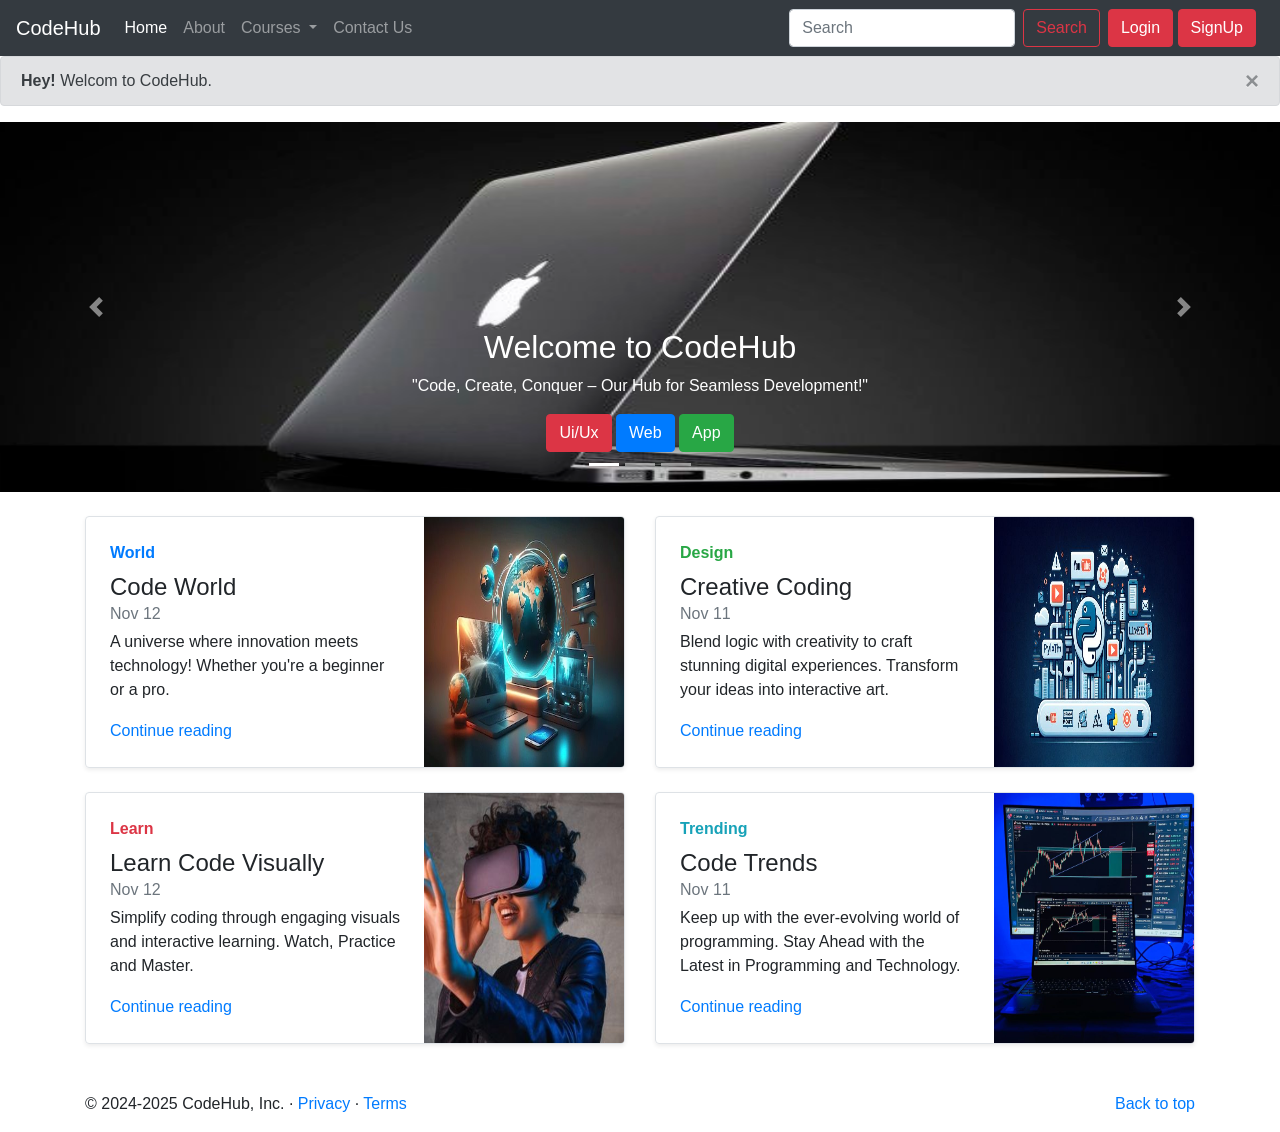
<file: index.html>
<!doctype html>
<html lang="en">

<head>
    <!-- Required meta tags -->
    <meta charset="utf-8">
    <meta name="viewport" content="width=device-width, initial-scale=1, shrink-to-fit=no">

    <!-- Bootstrap CSS -->
    <link rel="stylesheet" href="https://cdn.jsdelivr.net/npm/bootstrap@4.4.1/dist/css/bootstrap.min.css"
        integrity="sha384-Vkoo8x4CGsO3+Hhxv8T/Q5PaXtkKtu6ug5TOeNV6gBiFeWPGFN9MuhOf23Q9Ifjh" crossorigin="anonymous">

    <link rel="stylesheet" href="style.css">
    <link rel = "shortcut icon" href="images/code-logo.png" type="images/x-icon">
    <title>CodeHub</title>
</head>

<body>
    <nav class="navbar navbar-expand-lg navbar-dark bg-dark">
        <a class="navbar-brand" href="#">CodeHub</a>
        <button class="navbar-toggler" type="button" data-toggle="collapse" data-target="#navbarSupportedContent"
            aria-controls="navbarSupportedContent" aria-expanded="false" aria-label="Toggle navigation">
            <span class="navbar-toggler-icon"></span>
        </button>

        <div class="collapse navbar-collapse" id="navbarSupportedContent">
            <ul class="navbar-nav mr-auto">
                <li class="nav-item active">
                    <a class="nav-link" href="index.html">Home <span class="sr-only">(current)</span></a>
                </li>
                <li class="nav-item">
                    <a class="nav-link" href="about.html">About</a>
                </li>
                <li class="nav-item dropdown">
                    <a class="nav-link dropdown-toggle" href="" id="navbarDropdown" role="button"
                        data-toggle="dropdown" aria-haspopup="true" aria-expanded="false">
                        Courses
                    </a>
                    <div class="dropdown-menu" aria-labelledby="navbarDropdown">
                        <a class="dropdown-item" href="https://www.geeksforgeeks.org/web-development/">Web Development</a>
                        <a class="dropdown-item" href="https://www.geeksforgeeks.org/how-to-get-started-with-game-development/">Game Development</a>
                        <a class="dropdown-item" href="https://www.geeksforgeeks.org/roles-and-responsibilities-of-ui-ux-developer/">Ui/Ux Development</a>
                        <a class="dropdown-item" href="https://www.geeksforgeeks.org/flutter-tutorial/">Flutter Development</a>
                        <a class="dropdown-item" href="https://www.geeksforgeeks.org/introduction-of-mobile-applications/">Mobile Development</a>
                        <div class="dropdown-divider"></div>
                        <a class="dropdown-item" href="contact.html">Write for us</a>
                    </div>
                </li>
                <li class="nav-item">
                    <a class="nav-link" href="contact.html">Contact Us</a>
                </li>
            </ul>

            <form class="form-inline my-2 my-lg-0">
                <input class="form-control mr-sm-2" type="search" placeholder="Search" aria-label="Search">
                <button class="btn btn-outline-danger my-2 my-sm-0" type="submit">Search</button>
            </form>
            <div class="mx-2">
                <button class="btn btn-danger" data-toggle="modal" data-target="#loginModal">Login</button>
                <button class="btn btn-danger" data-toggle="modal" data-target="#signupModal">SignUp</button>
            </div>
        </div>
    </nav>
  
  <!-- Login Modal -->
  <div class="modal fade" id="loginModal" tabindex="-1" role="dialog" aria-labelledby="loginModalLabel" aria-hidden="true">
    <div class="modal-dialog" role="document">
      <div class="modal-content">
        <div class="modal-header">
          <h5 class="modal-title" id="loginModalLabel">Login to CodeHub</h5>
          <button type="button" class="close" data-dismiss="modal" aria-label="Close">
            <span aria-hidden="true">&times;</span>
          </button>
        </div>
        <div class="modal-body">
            <form>
                <div class="form-group">
                  <label for="exampleInputEmail1">Email address</label>
                  <input type="email" class="form-control" id="exampleInputEmail1" aria-describedby="emailHelp">
                  <small id="emailHelp" class="form-text text-muted">We'll never share your email with anyone else.</small>
                </div>
                <div class="form-group">
                  <label for="exampleInputPassword1">Password</label>
                  <input type="password" class="form-control" id="exampleInputPassword1">
                </div>
                <div class="form-group form-check">
                  <input type="checkbox" class="form-check-input" id="exampleCheck1">
                  <label class="form-check-label" for="exampleCheck1">Check me out</label>
                </div>
                <button type="submit" class="btn btn-primary">Submit</button>
              </form>
        </div>
        <div class="modal-footer">
          <button type="button" class="btn btn-secondary" data-dismiss="modal">Close</button>
        </div>
      </div>
    </div>
  </div>


  
  <!-- SignUp Modal -->
  <div class="modal fade" id="signupModal" tabindex="-1" role="dialog" aria-labelledby="signupModalLabel" aria-hidden="true">
    <div class="modal-dialog" role="document">
      <div class="modal-content">
        <div class="modal-header">
          <h5 class="modal-title" id="signupModalLabel">Join CodeHub</h5>
          <button type="button" class="close" data-dismiss="modal" aria-label="Close">
            <span aria-hidden="true">&times;</span>
          </button>
        </div>
        <div class="modal-body">
            <form>
                <div class="form-group">
                  <label for="exampleInputEmail1">Email address</label>
                  <input type="email" class="form-control" id="exampleInputEmail1" aria-describedby="emailHelp">
                  <small id="emailHelp" class="form-text text-muted">We'll never share your email with anyone else.</small>
                </div>
                <div class="form-group">
                  <label for="exampleInputPassword1">Password</label>
                  <input type="password" class="form-control" id="exampleInputPassword1">
                </div>
                <div class="form-group">
                    <label for="cexampleInputPassword1">Confirm Password</label>
                    <input type="password" class="form-control" id="cexampleInputPassword1">
                  </div>
                <button type="submit" class="btn btn-primary">Create Account</button>
              </form>
        </div>
        <div class="modal-footer">
          <button type="button" class="btn btn-secondary" data-dismiss="modal">Close</button>
        </div>
      </div>
    </div>
  </div>
  
  <div class="alert alert-secondary alert-dismissible fade show" role="alert">
    <strong>Hey!</strong> Welcom to CodeHub.
    <button type="button" class="close" data-dismiss="alert" aria-label="Close">
      <span aria-hidden="true">&times;</span>
    </button>
  </div>

    <div id="carouselExampleCaptions" class="carousel slide carousel-fade" data-ride="carousel">
        <ol class="carousel-indicators">
            <li data-target="#carouselExampleCaptions" data-slide-to="0" class="active"></li>
            <li data-target="#carouselExampleCaptions" data-slide-to="1"></li>
            <li data-target="#carouselExampleCaptions" data-slide-to="2"></li>
        </ol>
        <div class="carousel-inner">
            <div class="carousel-item active">
                <img src="images/img-1.jpeg" class="d-block w-100 img-1" alt="...">
                <div class="carousel-caption d-none d-md-block">
                    <h2>Welcome to CodeHub</h2>
                    <p>"Code, Create, Conquer – Our Hub for Seamless Development!"</p>
                    <button class="btn btn-danger">Ui/Ux</button>
                    <button class="btn btn-primary">Web</button>
                    <button class="btn btn-success">App</button>
                </div>
            </div>
            <div class="carousel-item">
                <img src="images/img-2.jpeg" class="d-block w-100 img-2" alt="...">
                <div class="carousel-caption d-none d-md-block">
                    <h2>Where Code Meets Creativity!</h2>
                    <p>"Explore, innovate, and bring your vision to life!"</p>
                    <button class="btn btn-danger">Ui/Ux</button>
                    <button class="btn btn-primary">Web</button>
                    <button class="btn btn-success">App</button>
                </div>
            </div>
            <div class="carousel-item">
                <img src="images/img-3.jpeg" class="d-block w-100 img-3" alt="...">
                <div class="carousel-caption d-none d-md-block">
                    <h2>Your Ultimate Coding Hub</h2>
                    <p>"Empower your skills and build something amazing!"</p>
                    <button class="btn btn-danger">Ui/Ux</button>
                    <button class="btn btn-primary">Web</button>
                    <button class="btn btn-success">App</button>
                </div>
            </div>
        </div>
        <a class="carousel-control-prev" href="#carouselExampleCaptions" role="button" data-slide="prev">
            <span class="carousel-control-prev-icon" aria-hidden="true"></span>
            <span class="sr-only">Previous</span>
        </a>
        <a class="carousel-control-next" href="#carouselExampleCaptions" role="button" data-slide="next">
            <span class="carousel-control-next-icon" aria-hidden="true"></span>
            <span class="sr-only">Next</span>
        </a>
    </div>


    <div class="container my-4">
        <div class="row mb-2">
            <div class="col-md-6">
                <div
                    class="row no-gutters border rounded overflow-hidden flex-md-row mb-4 shadow-sm h-md-250 position-relative">
                    <div class="col p-4 d-flex flex-column position-static">
                        <strong class="d-inline-block mb-2 text-primary">World</strong>
                        <h4 class="mb-0">Code World</h4>
                        <div class="mb-1 text-muted">Nov 12</div>
                        <p class="card-text mb-auto">A universe where innovation meets technology!
                            Whether you're a beginner or a pro.
                        </p>
                        <a href="https://en.wikipedia.org/wiki/Coding" class="stretched-link">Continue reading</a>
                    </div>
                    <div class="col-auto d-none d-lg-block">
                        <img src="images/img-4.jpeg" alt="" class="bd-placeholder-img" width="200" height="250">
                    </div>
                </div>
            </div>


            <div class="col-md-6">
                <div
                    class="row no-gutters border rounded overflow-hidden flex-md-row mb-4 shadow-sm h-md-250 position-relative">
                    <div class="col p-4 d-flex flex-column position-static">
                        <strong class="d-inline-block mb-2 text-success">Design</strong>
                        <h4 class="mb-0">Creative Coding</h4>
                        <div class="mb-1 text-muted">Nov 11</div>
                        <p class="mb-auto">Blend logic with creativity to craft stunning digital experiences.
                            Transform your ideas into interactive art.
                        </p>
                        <a href="https://en.wikipedia.org/wiki/Creative_coding" class="stretched-link">Continue reading</a>
                    </div>
                    <div class="col-auto d-none d-lg-block">
                        <img src="images/img-5.jpeg" alt="" class="bd-placeholder-img" width="200" height="250">
                    </div>
                </div>
            </div>


            <div class="col-md-6">
                <div
                    class="row no-gutters border rounded overflow-hidden flex-md-row mb-4 shadow-sm h-md-250 position-relative">
                    <div class="col p-4 d-flex flex-column position-static">
                        <strong class="d-inline-block mb-2 text-danger">Learn</strong>
                        <h4 class="mb-0">Learn Code Visually</h4>
                        <div class="mb-1 text-muted">Nov 12</div>
                        <p class="card-text mb-auto">Simplify coding through engaging visuals and interactive learning.
                            Watch, Practice and Master.</p>
                        <a href="https://en.wikipedia.org/wiki/Video_Coding_Experts_Group" class="stretched-link">Continue reading</a>
                    </div>
                    <div class="col-auto d-none d-lg-block">
                        <img src="images/img-6.jpeg" alt="" class="bd-placeholder-img" width="200" height="250">
                    </div>
                </div>
            </div>


            <div class="col-md-6">
                <div
                    class="row no-gutters border rounded overflow-hidden flex-md-row mb-4 shadow-sm h-md-250 position-relative">
                    <div class="col p-4 d-flex flex-column position-static">
                        <strong class="d-inline-block mb-2 text-info">Trending</strong>
                        <h4 class="mb-0">Code Trends</h4>
                        <div class="mb-1 text-muted">Nov 11</div>
                        <p class="mb-auto">Keep up with the ever-evolving world of programming.
                            Stay Ahead with the Latest in Programming and Technology.</p>
                        <a href="https://en.wikipedia.org/wiki/Coding_bootcamp" class="stretched-link">Continue reading</a>
                    </div>
                    <div class="col-auto d-none d-lg-block">
                        <img src="images/img-7.jpeg" alt="" class="bd-placeholder-img" width="200" height="250">
                    </div>
                </div>
            </div>
        </div>
    </div>

    <footer class="container">
        <p class="float-right"><a href="#">Back to top</a></p>
        <p>© 2024-2025 CodeHub, Inc. · <a href="#">Privacy</a> · <a href="#">Terms</a></p>
      </footer>
   
    <!-- Optional JavaScript -->
    <!-- jQuery first, then Popper.js, then Bootstrap JS -->
    <script src="https://code.jquery.com/jquery-3.4.1.slim.min.js"
        integrity="sha384-J6qa4849blE2+poT4WnyKhv5vZF5SrPo0iEjwBvKU7imGFAV0wwj1yYfoRSJoZ+n"
        crossorigin="anonymous"></script>
    <script src="https://cdn.jsdelivr.net/npm/popper.js@1.16.0/dist/umd/popper.min.js"
        integrity="sha384-Q6E9RHvbIyZFJoft+2mJbHaEWldlvI9IOYy5n3zV9zzTtmI3UksdQRVvoxMfooAo"
        crossorigin="anonymous"></script>
    <script src="https://cdn.jsdelivr.net/npm/bootstrap@4.4.1/dist/js/bootstrap.min.js"
        integrity="sha384-wfSDF2E50Y2D1uUdj0O3uMBJnjuUD4Ih7YwaYd1iqfktj0Uod8GCExl3Og8ifwB6"
        crossorigin="anonymous"></script>
</body>
</html>
</file>
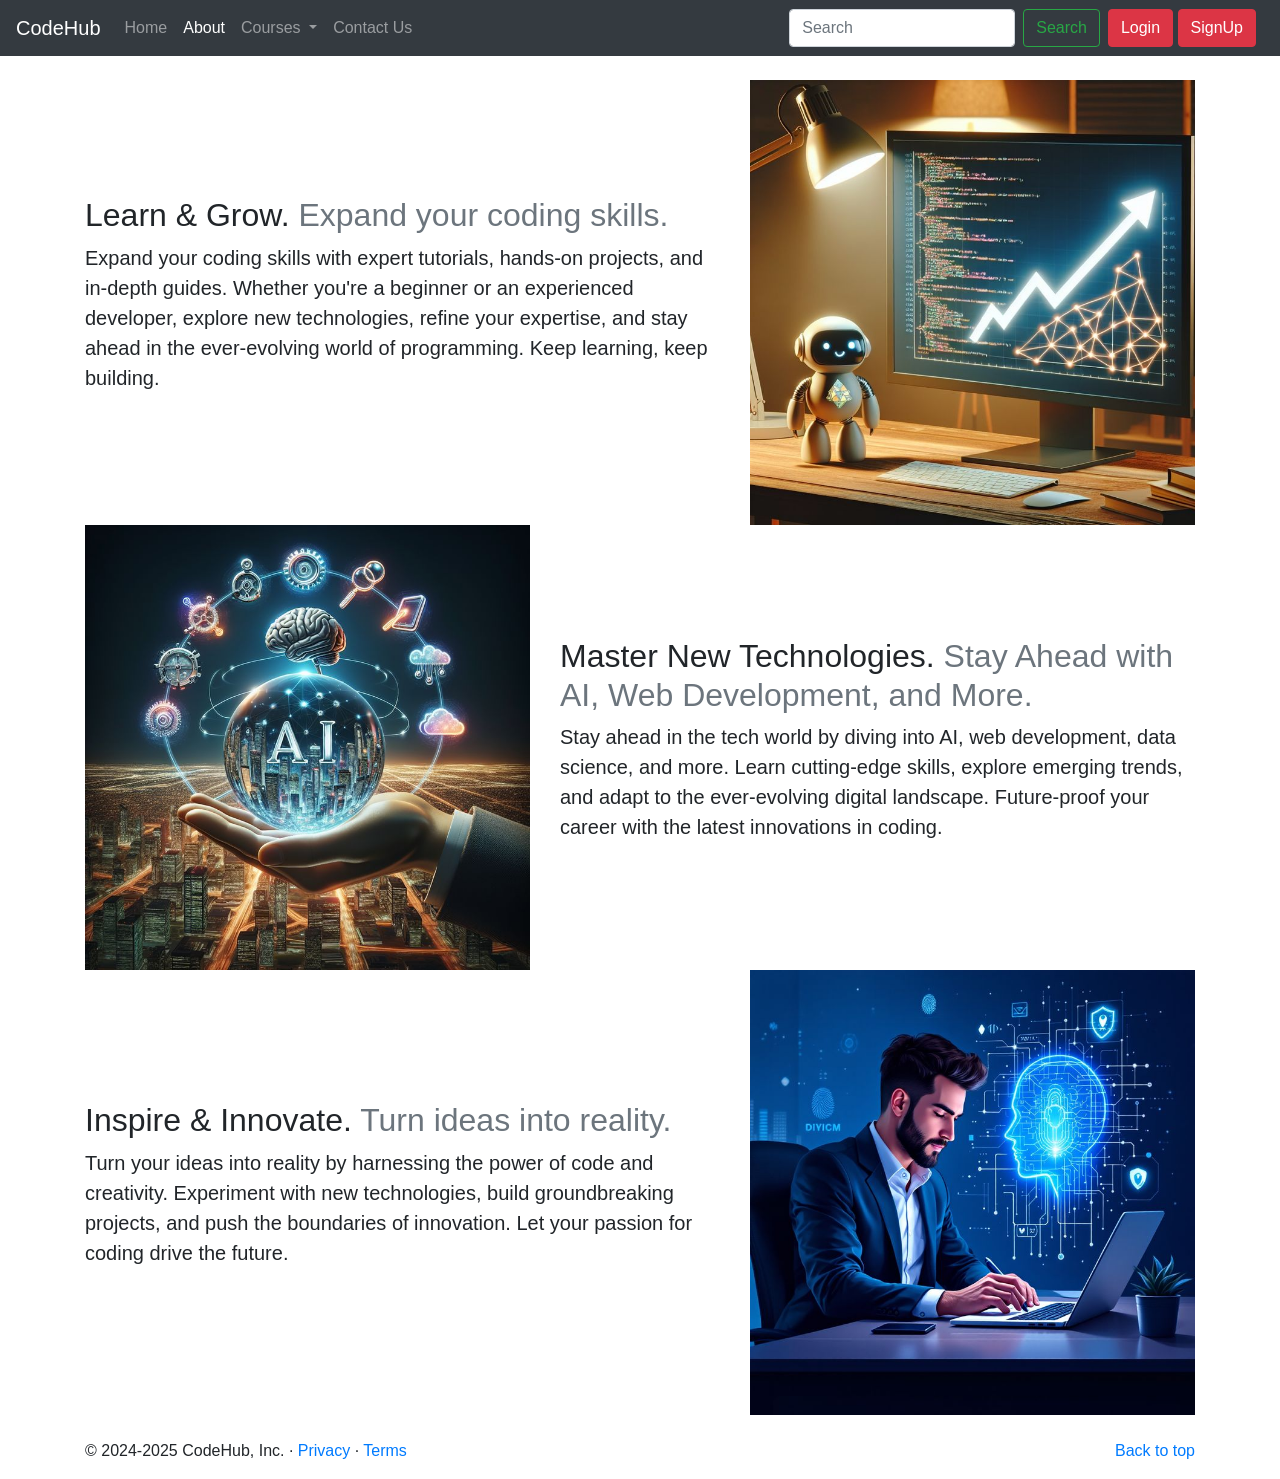
<file: about.html>
<!doctype html>
<html lang="en">

<head>
    <!-- Required meta tags -->
    <meta charset="utf-8">
    <meta name="viewport" content="width=device-width, initial-scale=1, shrink-to-fit=no">

    <!-- Bootstrap CSS -->
    <link rel="stylesheet" href="https://cdn.jsdelivr.net/npm/bootstrap@4.4.1/dist/css/bootstrap.min.css"
        integrity="sha384-Vkoo8x4CGsO3+Hhxv8T/Q5PaXtkKtu6ug5TOeNV6gBiFeWPGFN9MuhOf23Q9Ifjh" crossorigin="anonymous">

    <link rel="stylesheet" href="style.css">
    <title>CodeHub</title>
</head>

<body>
    <nav class="navbar navbar-expand-lg navbar-dark bg-dark">
        <a class="navbar-brand" href="#">CodeHub</a>
        <button class="navbar-toggler" type="button" data-toggle="collapse" data-target="#navbarSupportedContent"
            aria-controls="navbarSupportedContent" aria-expanded="false" aria-label="Toggle navigation">
            <span class="navbar-toggler-icon"></span>
        </button>

        <div class="collapse navbar-collapse" id="navbarSupportedContent">
            <ul class="navbar-nav mr-auto">
                <li class="nav-item">
                    <a class="nav-link" href="index.html">Home</a>
                </li>
                <li class="nav-item active">
                    <a class="nav-link" href="about.html">About<span class="sr-only">(current)</span></a>
                </li>
                <li class="nav-item dropdown">
                    <a class="nav-link dropdown-toggle" href="#" id="navbarDropdown" role="button"
                        data-toggle="dropdown" aria-haspopup="true" aria-expanded="false">
                        Courses
                    </a>
                    <div class="dropdown-menu" aria-labelledby="navbarDropdown">
                        <a class="dropdown-item" href="https://www.geeksforgeeks.org/web-development/">Web Development</a>
                        <a class="dropdown-item" href="https://www.geeksforgeeks.org/how-to-get-started-with-game-development/">Game Development</a>
                        <a class="dropdown-item" href="https://www.geeksforgeeks.org/roles-and-responsibilities-of-ui-ux-developer/">Ui/Ux Development</a>
                        <a class="dropdown-item" href="https://www.geeksforgeeks.org/flutter-tutorial/">Flutter Development</a>
                        <a class="dropdown-item" href="https://www.geeksforgeeks.org/introduction-of-mobile-applications/">Mobile Development</a>
                        <div class="dropdown-divider"></div>
                        <a class="dropdown-item" href="contact.html">Write for us</a>
                    </div>
                </li>
                <li class="nav-item">
                    <a class="nav-link" href="contact.html">Contact Us</a>
                </li>
            </ul>
            <form class="form-inline my-2 my-lg-0">
                <input class="form-control mr-sm-2" type="search" placeholder="Search" aria-label="Search">
                <button class="btn btn-outline-success my-2 my-sm-0" type="submit">Search</button>
            </form>
            <div class="mx-2">
                <button class="btn btn-danger" data-toggle="modal" data-target="#loginModal">Login</button>
                <button class="btn btn-danger" data-toggle="modal" data-target="#signupModal">SignUp</button>
            </div>
        </div>
        </div>
    </nav>
    <!-- Login Modal -->
  <div class="modal fade" id="loginModal" tabindex="-1" role="dialog" aria-labelledby="loginModalLabel" aria-hidden="true">
    <div class="modal-dialog" role="document">
      <div class="modal-content">
        <div class="modal-header">
          <h5 class="modal-title" id="loginModalLabel">Login to CodeHub</h5>
          <button type="button" class="close" data-dismiss="modal" aria-label="Close">
            <span aria-hidden="true">&times;</span>
          </button>
        </div>
        <div class="modal-body">
            <form>
                <div class="form-group">
                  <label for="exampleInputEmail1">Email address</label>
                  <input type="email" class="form-control" id="exampleInputEmail1" aria-describedby="emailHelp">
                  <small id="emailHelp" class="form-text text-muted">We'll never share your email with anyone else.</small>
                </div>
                <div class="form-group">
                  <label for="exampleInputPassword1">Password</label>
                  <input type="password" class="form-control" id="exampleInputPassword1">
                </div>
                <div class="form-group form-check">
                  <input type="checkbox" class="form-check-input" id="exampleCheck1">
                  <label class="form-check-label" for="exampleCheck1">Check me out</label>
                </div>
                <button type="submit" class="btn btn-primary">Submit</button>
              </form>
        </div>
        <div class="modal-footer">
          <button type="button" class="btn btn-secondary" data-dismiss="modal">Close</button>
        </div>
      </div>
    </div>
  </div>


  
  <!-- SignUp Modal -->
  <div class="modal fade" id="signupModal" tabindex="-1" role="dialog" aria-labelledby="signupModalLabel" aria-hidden="true">
    <div class="modal-dialog" role="document">
      <div class="modal-content">
        <div class="modal-header">
          <h5 class="modal-title" id="signupModalLabel">Join CodeHub</h5>
          <button type="button" class="close" data-dismiss="modal" aria-label="Close">
            <span aria-hidden="true">&times;</span>
          </button>
        </div>
        <div class="modal-body">
            <form>
                <div class="form-group">
                  <label for="exampleInputEmail1">Email address</label>
                  <input type="email" class="form-control" id="exampleInputEmail1" aria-describedby="emailHelp">
                  <small id="emailHelp" class="form-text text-muted">We'll never share your email with anyone else.</small>
                </div>
                <div class="form-group">
                  <label for="exampleInputPassword1">Password</label>
                  <input type="password" class="form-control" id="exampleInputPassword1">
                </div>
                <div class="form-group">
                    <label for="cexampleInputPassword1">Confirm Password</label>
                    <input type="password" class="form-control" id="cexampleInputPassword1">
                  </div>
                <button type="submit" class="btn btn-primary">Create Account</button>
              </form>
        </div>
        <div class="modal-footer">
          <button type="button" class="btn btn-secondary" data-dismiss="modal">Close</button>
        </div>
      </div>
    </div>
  </div>
  

    <div class="container my-4">
        <div class="row featurette d-flex justify-content-center align-items-center">
            <div class="col-md-7 ">
                <h2 class="featurette-heading">Learn & Grow. <span class="text-muted">Expand your coding skills.</span>
                </h2>
                <p class="lead">Expand your coding skills with expert tutorials, hands-on projects, and in-depth guides.
                    Whether you're a beginner or an experienced developer, explore new technologies, refine your
                    expertise, and stay ahead in the ever-evolving world of programming. Keep learning, keep building.
                </p>
            </div>
            <div class="col-md-5 order-md-2">
                <img src="images/about-img-1.jpeg" alt="" class="bd-placeholder-img bd-placeholder-img-lg featurette-image img-fluid mx-auto" width="500"
                height="500">
            </div>
        </div>

        <div class="row featurette d-flex justify-content-center align-items-center">
            <div class="col-md-7 order-md-1">
                <h2 class="featurette-heading">Master New Technologies. <span class="text-muted">Stay Ahead with AI, Web
                        Development, and More.</span></h2>
                <p class="lead">Stay ahead in the tech world by diving into AI, web development, data science, and more.
                    Learn cutting-edge skills, explore emerging trends, and adapt to the ever-evolving digital
                    landscape. Future-proof your career with the latest innovations in coding.</p>
            </div>
            <div class="col-md-5">
                <img src="images/about-img-2.jpeg" alt="" class="bd-placeholder-img bd-placeholder-img-lg featurette-image img-fluid mx-auto" width="500"
                height="500">
            </div>
        </div>

        <div class="row featurette d-flex justify-content-center align-items-center">
            <div class="col-md-7">
                <h2 class="featurette-heading">Inspire & Innovate. <span class="text-muted">Turn ideas into
                        reality.</span></h2>
                <p class="lead">Turn your ideas into reality by harnessing the power of code and creativity. Experiment
                    with new technologies, build groundbreaking projects, and push the boundaries of innovation. Let
                    your passion for coding drive the future.</p>
            </div>
            <div class="col-md-5">
                <img src="images/about-img-3.jpeg" alt="" class="bd-placeholder-img bd-placeholder-img-lg featurette-image img-fluid mx-auto" width="500"
                height="500">
            </div>
        </div>
    </div>

    <footer class="container">
        <p class="float-right"><a href="#">Back to top</a></p>
        <p>© 2024-2025 CodeHub, Inc. · <a href="#">Privacy</a> · <a href="#">Terms</a></p>
      </footer>
    <!-- Optional JavaScript -->
    <!-- jQuery first, then Popper.js, then Bootstrap JS -->
    <script src="https://code.jquery.com/jquery-3.4.1.slim.min.js"
        integrity="sha384-J6qa4849blE2+poT4WnyKhv5vZF5SrPo0iEjwBvKU7imGFAV0wwj1yYfoRSJoZ+n"
        crossorigin="anonymous"></script>
    <script src="https://cdn.jsdelivr.net/npm/popper.js@1.16.0/dist/umd/popper.min.js"
        integrity="sha384-Q6E9RHvbIyZFJoft+2mJbHaEWldlvI9IOYy5n3zV9zzTtmI3UksdQRVvoxMfooAo"
        crossorigin="anonymous"></script>
    <script src="https://cdn.jsdelivr.net/npm/bootstrap@4.4.1/dist/js/bootstrap.min.js"
        integrity="sha384-wfSDF2E50Y2D1uUdj0O3uMBJnjuUD4Ih7YwaYd1iqfktj0Uod8GCExl3Og8ifwB6"
        crossorigin="anonymous"></script>
</body>

</html>
</file>
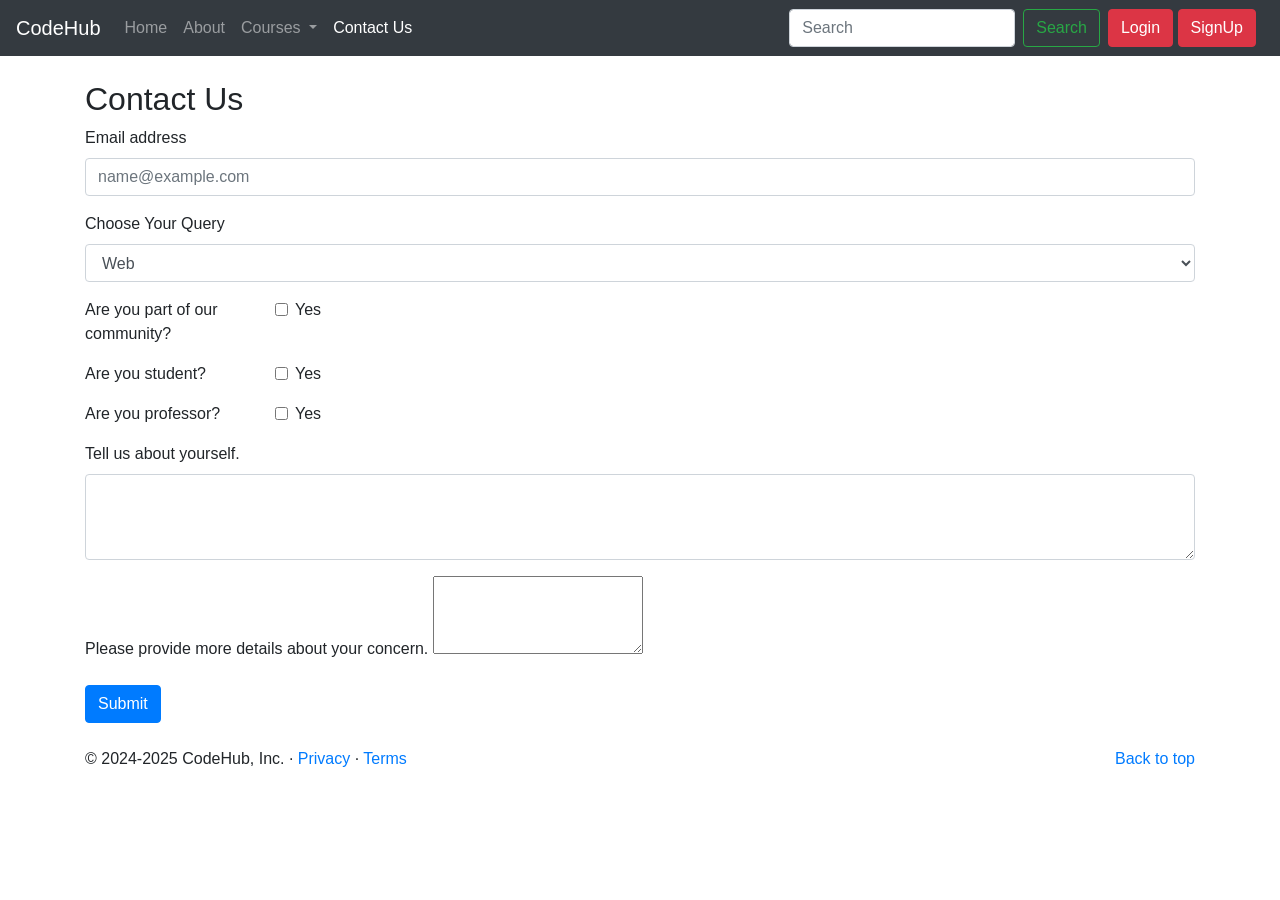
<file: contact.html>
<!doctype html>
<html lang="en">

<head>
    <!-- Required meta tags -->
    <meta charset="utf-8">
    <meta name="viewport" content="width=device-width, initial-scale=1, shrink-to-fit=no">

    <!-- Bootstrap CSS -->
    <link rel="stylesheet" href="https://cdn.jsdelivr.net/npm/bootstrap@4.4.1/dist/css/bootstrap.min.css"
        integrity="sha384-Vkoo8x4CGsO3+Hhxv8T/Q5PaXtkKtu6ug5TOeNV6gBiFeWPGFN9MuhOf23Q9Ifjh" crossorigin="anonymous">

    <link rel="stylesheet" href="style.css">
    <title>CodeHub</title>
</head>

<body>
    <nav class="navbar navbar-expand-lg navbar-dark bg-dark">
        <a class="navbar-brand" href="#">CodeHub</a>
        <button class="navbar-toggler" type="button" data-toggle="collapse" data-target="#navbarSupportedContent"
            aria-controls="navbarSupportedContent" aria-expanded="false" aria-label="Toggle navigation">
            <span class="navbar-toggler-icon"></span>
        </button>

        <div class="collapse navbar-collapse" id="navbarSupportedContent">
            <ul class="navbar-nav mr-auto">
                <li class="nav-item">
                    <a class="nav-link" href="index.html">Home </a>
                </li>
                <li class="nav-item">
                    <a class="nav-link" href="about.html">About</a>
                </li>
                <li class="nav-item dropdown">
                    <a class="nav-link dropdown-toggle" href="#" id="navbarDropdown" role="button"
                        data-toggle="dropdown" aria-haspopup="true" aria-expanded="false">
                        Courses
                    </a>
                    <div class="dropdown-menu" aria-labelledby="navbarDropdown">
                        <a class="dropdown-item" href="https://www.geeksforgeeks.org/web-development/">Web Development</a>
                        <a class="dropdown-item" href="https://www.geeksforgeeks.org/how-to-get-started-with-game-development/">Game Development</a>
                        <a class="dropdown-item" href="https://www.geeksforgeeks.org/roles-and-responsibilities-of-ui-ux-developer/">Ui/Ux Development</a>
                        <a class="dropdown-item" href="https://www.geeksforgeeks.org/flutter-tutorial/">Flutter Development</a>
                        <a class="dropdown-item" href="https://www.geeksforgeeks.org/introduction-of-mobile-applications/">Mobile Development</a>
                        <div class="dropdown-divider"></div>
                        <a class="dropdown-item" href="contact.html">Write for us</a>
                    </div>
                </li>
                <li class="nav-item active">
                    <a class="nav-link" href="contact.html">Contact Us <span class="sr-only">(current)</span></a>
                </li>
            </ul>
            <form class="form-inline my-2 my-lg-0">
                <input class="form-control mr-sm-2" type="search" placeholder="Search" aria-label="Search">
                <button class="btn btn-outline-success my-2 my-sm-0" type="submit">Search</button>
            </form>
            <div class="mx-2">
                <button class="btn btn-danger" data-toggle="modal" data-target="#loginModal">Login</button>
                <button class="btn btn-danger" data-toggle="modal" data-target="#signupModal">SignUp</button>
            </div>
        </div>
        </div>
    </nav>
    <!-- Login Modal -->
  <div class="modal fade" id="loginModal" tabindex="-1" role="dialog" aria-labelledby="loginModalLabel" aria-hidden="true">
    <div class="modal-dialog" role="document">
      <div class="modal-content">
        <div class="modal-header">
          <h5 class="modal-title" id="loginModalLabel">Login to CodeHub</h5>
          <button type="button" class="close" data-dismiss="modal" aria-label="Close">
            <span aria-hidden="true">&times;</span>
          </button>
        </div>
        <div class="modal-body">
            <form>
                <div class="form-group">
                  <label for="exampleInputEmail1">Email address</label>
                  <input type="email" class="form-control" id="exampleInputEmail1" aria-describedby="emailHelp">
                  <small id="emailHelp" class="form-text text-muted">We'll never share your email with anyone else.</small>
                </div>
                <div class="form-group">
                  <label for="exampleInputPassword1">Password</label>
                  <input type="password" class="form-control" id="exampleInputPassword1">
                </div>
                <div class="form-group form-check">
                  <input type="checkbox" class="form-check-input" id="exampleCheck1">
                  <label class="form-check-label" for="exampleCheck1">Check me out</label>
                </div>
                <button type="submit" class="btn btn-primary">Submit</button>
              </form>
        </div>
        <div class="modal-footer">
          <button type="button" class="btn btn-secondary" data-dismiss="modal">Close</button>
        </div>
      </div>
    </div>
  </div>


  
  <!-- SignUp Modal -->
  <div class="modal fade" id="signupModal" tabindex="-1" role="dialog" aria-labelledby="signupModalLabel" aria-hidden="true">
    <div class="modal-dialog" role="document">
      <div class="modal-content">
        <div class="modal-header">
          <h5 class="modal-title" id="signupModalLabel">Join CodeHub</h5>
          <button type="button" class="close" data-dismiss="modal" aria-label="Close">
            <span aria-hidden="true">&times;</span>
          </button>
        </div>
        <div class="modal-body">
            <form>
                <div class="form-group">
                  <label for="exampleInputEmail1">Email address</label>
                  <input type="email" class="form-control" id="exampleInputEmail1" aria-describedby="emailHelp">
                  <small id="emailHelp" class="form-text text-muted">We'll never share your email with anyone else.</small>
                </div>
                <div class="form-group">
                  <label for="exampleInputPassword1">Password</label>
                  <input type="password" class="form-control" id="exampleInputPassword1">
                </div>
                <div class="form-group">
                    <label for="cexampleInputPassword1">Confirm Password</label>
                    <input type="password" class="form-control" id="cexampleInputPassword1">
                  </div>
                <button type="submit" class="btn btn-primary">Create Account</button>
              </form>
        </div>
        <div class="modal-footer">
          <button type="button" class="btn btn-secondary" data-dismiss="modal">Close</button>
        </div>
      </div>
    </div>
  </div>
  

    <div class="container my-4">
        <h2>Contact Us</h2>
        <form>
            <div class="form-group">
              <label for="exampleFormControlInput1">Email address</label>
              <input type="email" class="form-control" id="exampleFormControlInput1" placeholder="name@example.com">
            </div>
            <div class="form-group">
              <label for="exampleFormControlSelect1">Choose Your Query</label>
              <select class="form-control" id="exampleFormControlSelect1">
                <option>Web</option>
                <option>Game</option>
                <option>Ui/Ux</option>
                <option>Flutter</option>
                <option>Mobile</option>
                <option>Others</option>
              </select>
            </div>
            <div class="form-group row">
                <div class="col-sm-2">Are you part of our community?</div>
                <div class="col-sm-10">
                  <div class="form-check">
                    <input class="form-check-input" type="checkbox" id="gridCheck1">
                    <label class="form-check-label" for="gridCheck1">
                        Yes
                    </label>
                  </div>
                </div>
              </div>
              <div class="form-group row">
                <div class="col-sm-2">Are you student?</div>
                <div class="col-sm-10">
                  <div class="form-check">
                    <input class="form-check-input" type="checkbox" id="gridCheck2">
                    <label class="form-check-label" for="gridCheck2">
                        Yes
                    </label>
                  </div>
                </div>
              </div>
              <div class="form-group row">
                <div class="col-sm-2">Are you professor?</div>
                <div class="col-sm-10">
                  <div class="form-check">
                    <input class="form-check-input" type="checkbox" id="gridCheck3">
                    <label class="form-check-label" for="gridCheck3">
                        Yes
                    </label>
                  </div>
                </div>
              </div>
              <div class="form-group">
                <label for="exampleFormControlTextarea1">Tell us about yourself.</label>
                <textarea class="form-control" id="exampleFormControlTextarea1" rows="3"></textarea>
              </div>
            <div class="form-group">
              <label for="exampleFormControlTextarea1">Please provide more details about your concern.</label>
              <textarea class="form-control2" id="exampleFormControlTextarea2" rows="3"></textarea>
            </div>
            <button class="btn btn-primary">Submit</button>
          </form>
    </div>

    <footer class="container">
        <p class="float-right"><a href="#">Back to top</a></p>
        <p>© 2024-2025 CodeHub, Inc. · <a href="#">Privacy</a> · <a href="#">Terms</a></p>
      </footer>
   
    <!-- Optional JavaScript -->
    <!-- jQuery first, then Popper.js, then Bootstrap JS -->
    <script src="https://code.jquery.com/jquery-3.4.1.slim.min.js"
        integrity="sha384-J6qa4849blE2+poT4WnyKhv5vZF5SrPo0iEjwBvKU7imGFAV0wwj1yYfoRSJoZ+n"
        crossorigin="anonymous"></script>
    <script src="https://cdn.jsdelivr.net/npm/popper.js@1.16.0/dist/umd/popper.min.js"
        integrity="sha384-Q6E9RHvbIyZFJoft+2mJbHaEWldlvI9IOYy5n3zV9zzTtmI3UksdQRVvoxMfooAo"
        crossorigin="anonymous"></script>
    <script src="https://cdn.jsdelivr.net/npm/bootstrap@4.4.1/dist/js/bootstrap.min.js"
        integrity="sha384-wfSDF2E50Y2D1uUdj0O3uMBJnjuUD4Ih7YwaYd1iqfktj0Uod8GCExl3Og8ifwB6"
        crossorigin="anonymous"></script>
</body>
</html>
</file>
<file: style.css>
.img-1,
.img-2,
.img-3{
    height: 370px;
}
</file>
